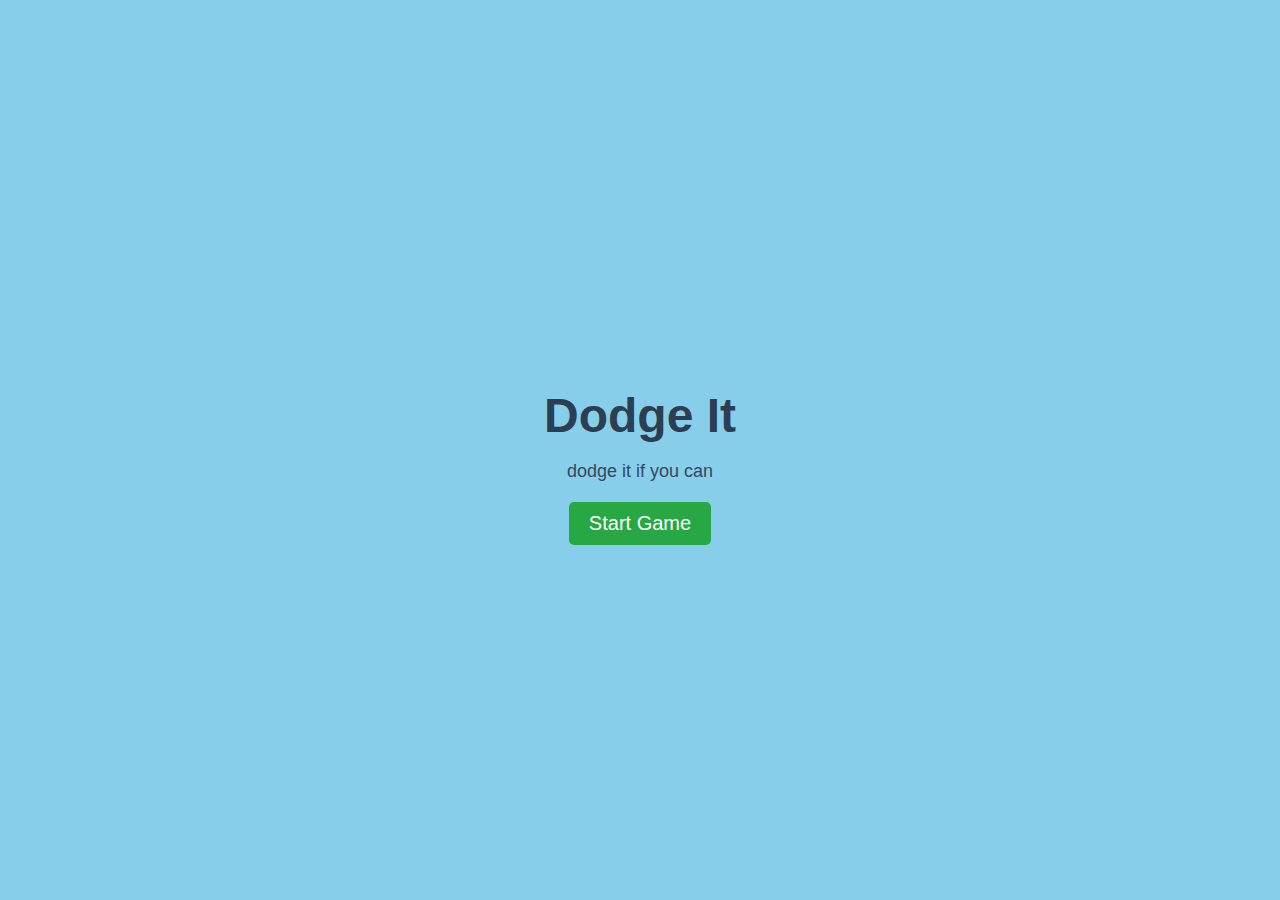
<file: dodge.html>
<!DOCTYPE html>
<html lang="en">
<head>
    <meta charset="UTF-8">
    <meta name="viewport" content="width=device-width, initial-scale=1.0">
    <title>Reverse Running Game</title>
    <link rel="stylesheet" href="dodge.css">
</head>
<body>
    <!-- Start Page -->
    <div id="startPage">
        <h1>Dodge It</h1>
        <p>dodge it if you can</p>
        <button id="startButton">Start Game</button>
    </div>

    <!-- Game Elements -->
    <div id="gameContainer" style="display: none;">
        <div id="scoreDisplay">Score: 0</div>
        <canvas id="gameCanvas" width="400" height="600"></canvas>
        <button id="retryButton" style="display: none;">Retry</button>
    </div>
    
    <script src="dodge.js"></script>
</body>
</html>
</file>
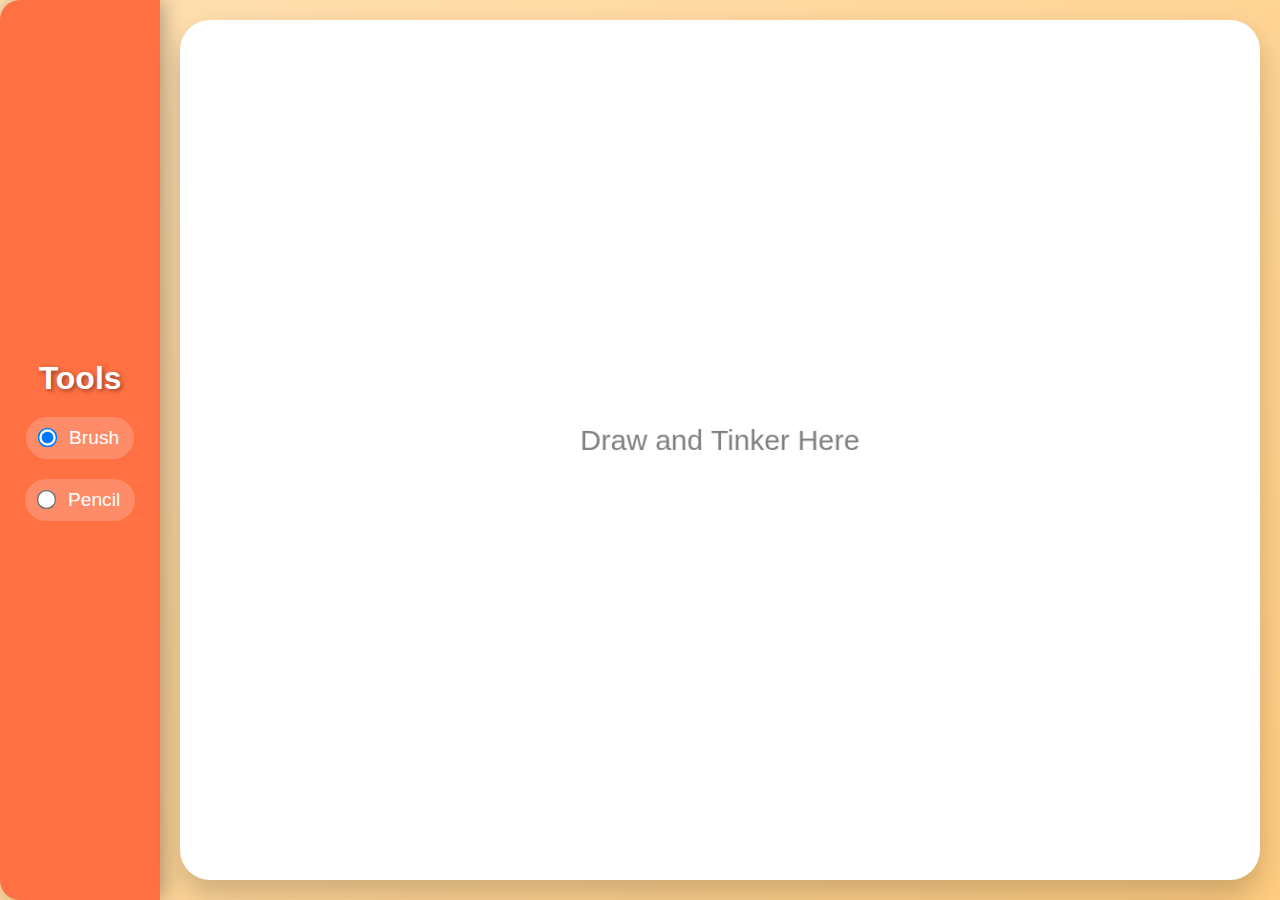
<file: draw.html>
<!DOCTYPE html>
<html lang="en">
<head>
    <meta charset="UTF-8">
    <meta name="viewport" content="width=device-width, initial-scale=1.0">
    <title>Draw Anything</title>
    <link rel="stylesheet" href="draw.css">
</head>
<body>
    <div class="sidebar">
        <h2>Tools</h2>
        <label>
            <input type="radio" name="tool" value="brush" checked> Brush
        </label>
        <label>
            <input type="radio" name="tool" value="pencil"> Pencil
        </label>
    </div>
    <canvas id="drawingCanvas"></canvas>
    <script src="draw.js"></script>
</body>
</html>
</file>
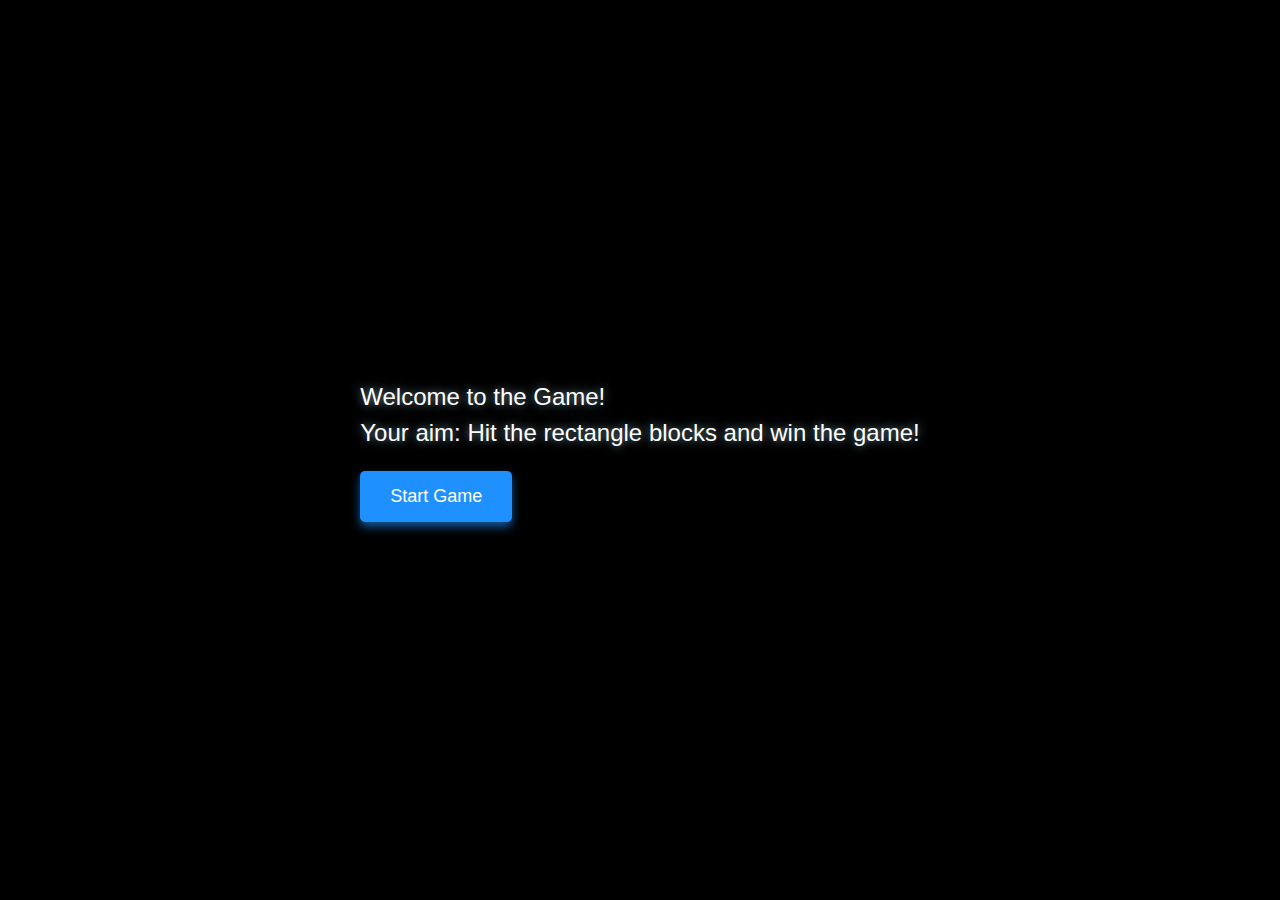
<file: intro.html>
<!DOCTYPE html>
<html lang="en">
<head>
    <meta charset="UTF-8">
    <meta name="viewport" content="width=device-width, initial-scale=1.0">
    <title>Game Intro</title>
    <link rel="stylesheet" href="intro.css">
</head>
<body>
    <!-- Intro Screen -->
    <div id="intro-screen">
        <div id="intro-message">Welcome to the Game! <br> Your aim: Hit the rectangle blocks and win the game!</div>
        <button id="start-button" onclick="startGame()">Start Game</button>
    </div>

    <script>
        function startGame() {
            window.location.href = "p1.html";
        }
    </script>
</body>
</html>
</file>
<file: dodge.css>
body {
    display: flex;
    justify-content: center;
    align-items: center;
    flex-direction: column;
    height: 100vh;
    margin: 0;
    background: #87CEEB;
    font-family: Arial, sans-serif;
}

#startPage {
    text-align: center;
    color: #333;
}

#startPage h1 {
    font-size: 48px;
    margin-bottom: 10px;
    color: #2c3e50;
}

#startPage p {
    font-size: 18px;
    color: #34495e;
    margin-bottom: 20px;
}

#startButton, #retryButton {
    font-size: 20px;
    padding: 10px 20px;
    border: none;
    border-radius: 5px;
    background-color: #28a745;
    color: white;
    cursor: pointer;
}

#startButton:hover, #retryButton:hover {
    background-color: #218838;
}

#gameContainer {
    display: flex;
    flex-direction: column;
    align-items: center;
}

#scoreDisplay {
    font-size: 24px;
    font-weight: bold;
    color: #fff;
    margin-bottom: 10px;
    text-align: center;
}

canvas {
    background: #444;
    display: block;
    border: 2px solid #fff;
}
</file>
<file: draw.css>
* {
    margin: 0;
    padding: 0;
    box-sizing: border-box;
}

body {
    display: flex;
    font-family: 'Poppins', sans-serif;
    height: 100vh;
    overflow: hidden;
    background: linear-gradient(135deg, #ffe0b2, #ffcc80);
}

/* Sidebar Styling */
.sidebar {
    width: 250px;
    background: #ff7043;
    padding: 20px;
    color: #ffffff;
    box-shadow: 4px 0px 20px rgba(0, 0, 0, 0.3);
    border-radius: 20px 0 0 20px;
    display: flex;
    flex-direction: column;
    align-items: center;
    justify-content: center;
    transition: transform 0.3s ease;
}

.sidebar:hover {
    transform: scale(1.05);
}

.sidebar h2 {
    font-size: 2em;
    margin-bottom: 20px;
    text-shadow: 2px 2px 4px rgba(0, 0, 0, 0.4);
}

label {
    display: flex;
    align-items: center;
    gap: 15px;
    font-size: 1.2em;
    cursor: pointer;
    margin-bottom: 20px;
    padding: 10px 15px;
    background: rgba(255, 255, 255, 0.2);
    border-radius: 25px;
    transition: background 0.3s, transform 0.3s;
}

label:hover {
    background-color: rgba(255, 255, 255, 0.4);
    transform: translateY(-3px);
}

input[type="radio"] {
    transform: scale(1.5);
    cursor: pointer;
}

/* Canvas Styling */
canvas {
    flex: 1;
    background-color: #ffffff;
    cursor: crosshair;
    margin: 20px;
    border-radius: 30px;
    box-shadow: 0px 15px 30px rgba(0, 0, 0, 0.2);
    transition: box-shadow 0.3s ease, transform 0.3s ease;
}

canvas:hover {
    box-shadow: 0px 20px 40px rgba(0, 0, 0, 0.3);
    transform: scale(1.02);
}

/* Add some flourishes */
.flower {
    position: absolute;
    width: 50px;
    height: 50px;
    background: radial-gradient(circle, #ffd54f, #ffb300);
    border-radius: 50%;
    animation: grow 1s infinite alternate;
}

@keyframes grow {
    0% {
        transform: scale(1);
    }
    100% {
        transform: scale(1.2);
    }
}

/* Button styles for future additions */
button {
    padding: 10px 20px;
    border: none;
    border-radius: 25px;
    background: #ff6f61;
    color: white;
    font-size: 1.2em;
    cursor: pointer;
    transition: background 0.3s, transform 0.3s;
}

button:hover {
    background: #ff4f3e;
    transform: translateY(-2px);
}
</file>
<file: intro.css>
/* Reset Styles */
* {
    margin: 0;
    padding: 0;
    box-sizing: border-box;
}

/* Body Styles */
body {
    display: flex;
    justify-content: center;
    align-items: center;
    height: 100vh;
    background: #000000; /* Black background for space theme */
    font-family: Arial, sans-serif;
    overflow: hidden;
    color: #FFFFFF; /* Default text color as white */
}

/* Intro Container */
#intro-container {
    position: relative;
    width: 80vw;
    max-width: 500px;
    background-color: rgba(20, 20, 20, 0.8); /* Dark, semi-transparent box */
    padding: 40px;
    border-radius: 10px;
    text-align: center;
    box-shadow: 0px 5px 15px rgba(0, 0, 0, 0.8); /* Dark shadow for depth */
    border: 1px solid #2E2E2E;
}

/* Intro Message Styles */
#intro-message {
    font-size: 24px;
    color: #FFFFFF;
    margin-bottom: 20px;
    line-height: 1.5;
    text-shadow: 0px 0px 10px rgba(173, 216, 230, 0.7); /* Glowing effect */
}

/* Start Button */
#start-button {
    padding: 15px 30px;
    font-size: 18px;
    background-color: #1E90FF; /* Deep space blue */
    color: #FFFFFF;
    border: none;
    border-radius: 5px;
    cursor: pointer;
    transition: background-color 0.3s, transform 0.2s;
    box-shadow: 0px 5px 10px rgba(30, 144, 255, 0.6);
}

#start-button:hover {
    background-color: #4682B4; /* Lighter shade on hover */
    transform: scale(1.05); /* Slight zoom on hover */
}

/* Subtle entrance animation for intro screen */
@keyframes fadeIn {
    from {
        opacity: 0;
        transform: scale(0.9);
    }
    to {
        opacity: 1;
        transform: scale(1);
    }
}

#intro-container {
    animation: fadeIn 0.6s ease-in-out;
}
</file>
